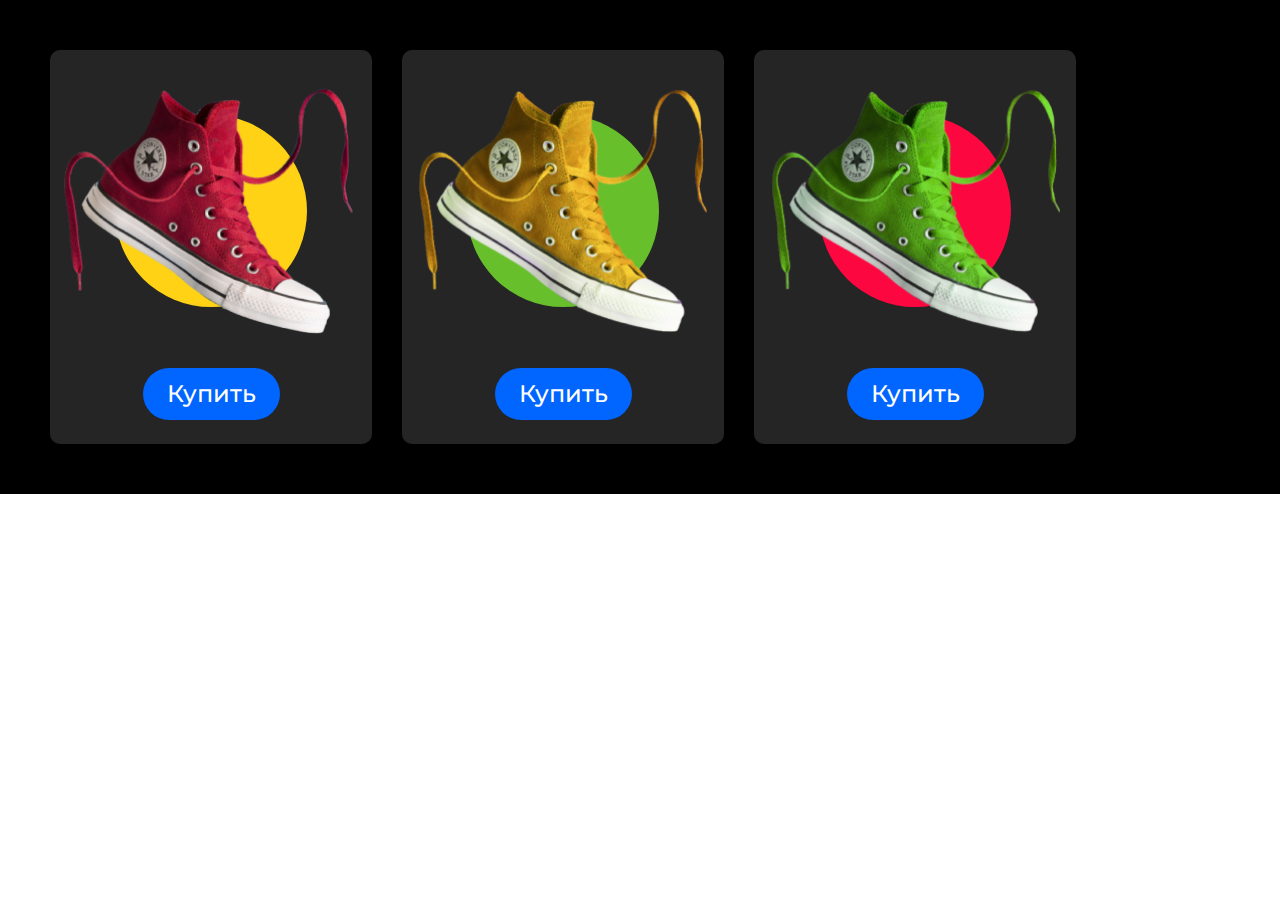
<file: module1-task2/index.html>
<!DOCTYPE html>
<html>
  <head>
    <meta charset="utf-8">
    <title></title>
    <link rel="preconnect" href="https://fonts.googleapis.com">
    <link rel="preconnect" href="https://fonts.gstatic.com" crossorigin>
    <link href="https://fonts.googleapis.com/css2?family=Montserrat:wght@400;500&display=swap" rel="stylesheet">
    <link rel="stylesheet" href="style.css">
  </head>
  <body>
    <section class="shoes">
      <div class="shoes__wrapper container">
        <article class="shoes__card shoes-card shoes-card--hover-1">
          <div class="shoes-card__img shoes-card__img--gold">
            <img src="assets/shoes-card-1.png" width="322" height="274" alt="Кеды">
          </div>
          <div class="shoes-card__content">
            <button class="shoes-card__buy-btn" type="button">Купить</button>
          </div>
        </article>
        <article class="shoes__card shoes-card shoes-card--hover-2">
          <div class="shoes-card__img shoes-card__img--green">
            <img src="assets/shoes-card-2.png" width="322" height="274" alt="Кеды">
          </div>
          <div class="shoes-card__content">
            <button class="shoes-card__buy-btn" type="button">Купить</button>
          </div>
        </article>
        <article class="shoes__card shoes-card shoes-card--hover-3">
          <div class="shoes-card__img shoes-card__img--red">
            <img src="assets/shoes-card-3.png" width="322" height="274" alt="Кеды">
          </div>
          <div class="shoes-card__content">
            <button class="shoes-card__buy-btn" type="button">Купить</button>
          </div>
        </article>
      </div>
    </section>
  </body>
</html>
</file>
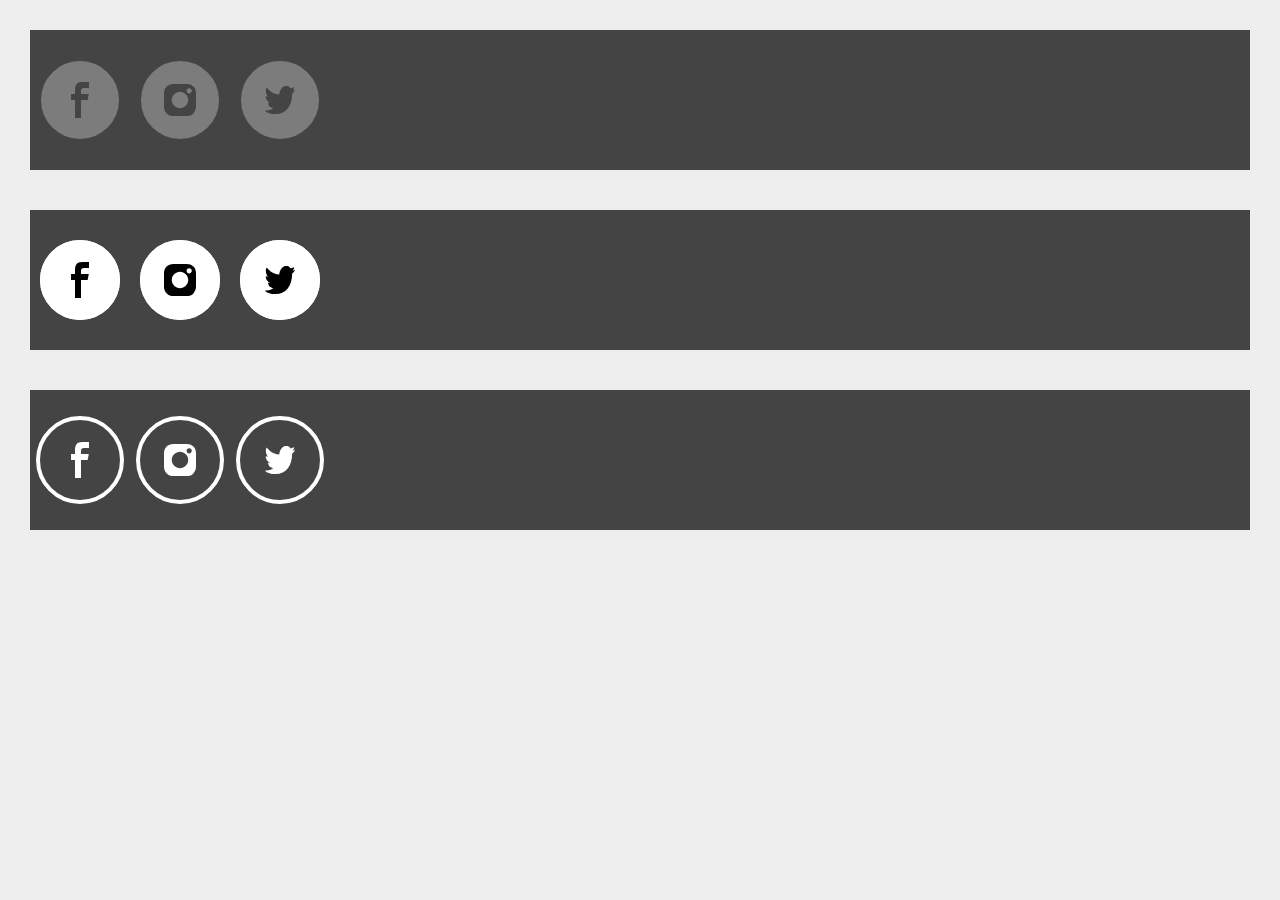
<file: module1-task3/index.html>
<!DOCTYPE html>
<html>
  <head>
    <meta charset="utf-8">
    <title></title>
    <link rel="stylesheet" href="style.css">
  </head>
  <body>
    <div class="box">
      <a href="#" class="btn btn--1">
        <span class="visually-hidden">facebook</span>
        <svg xmlns="http://www.w3.org/2000/svg" width="18" height="36" viewBox="0 0 9 18">
          <path d="M6.5 3H9V0H5.6C2.8 0 2 1.7 2 4.2V6H0V9H2V18H5V9H8.3L8.9 6H5V4.5C5 3.7 5.3 3 6.5 3Z" />
        </svg>
      </a>

      <a href="#" class="btn btn--1">
        <span class="visually-hidden">instagram</span>
        <svg xmlns="http://www.w3.org/2000/svg" width="32" height="32" viewBox="0 0 16 16">
          <path d="M14.7 1.3C13.8 0.4 12.7 0 11.3 0H4.7C1.9 0 0 1.9 0 4.7V11.3C0 12.7 0.4 13.9 1.4 14.7C2.3 15.6 3.4 16 4.7 16H11.3C12.7 16 13.9 15.6 14.7 14.7C15.5 13.8 16 12.7 16 11.3V4.7C16 3.3 15.6 2.1 14.7 1.3ZM8 12.1C5.8 12.1 3.9 10.3 3.9 8C3.9 5.7 5.8 3.9 8 3.9C10.2 3.9 12.1 5.7 12.1 8C12.1 10.3 10.2 12.1 8 12.1ZM12.6 4.7C11.9 4.7 11.3 4.2 11.3 3.4C11.3 2.6 11.8 2.1 12.6 2.1C13.3 2.1 13.9 2.7 13.9 3.4C13.9 4.1 13.3 4.7 12.6 4.7Z" />
        </svg>
      </a>

      <a href="#" class="btn btn--1">
        <span class="visually-hidden">twitter</span>
        <svg xmlns="http://www.w3.org/2000/svg" width="30" height="28" viewBox="0 0 15 14">
          <path d="M9.7 0.099998C11.2 -0.400002 12.3 0.399998 12.9 1.2C13.4 0.999998 14 0.799998 14.6 0.599998C14.6 1.4 14.1 2 13.8 2.2C14.5 2.4 15 1.8 15 1.8C14.9 2.7 14.1 3.5 13.6 3.7C13.4 10 10.8 14.1 4.7 14C4.2 14 4.8 14 4.3 14C4 14 0.6 13.6 0 12.2C2 12.4 3.4 11.8 4.1 11.1C3.3 10.8 1.7 10.7 1.5 8.3C1.8 8.5 2 8.6 2.6 8.5C1.5 7.7 0.3 7 0.4 5C0.7 5.3 1.3 5.5 1.6 5.4C1 5.2 -0.2 2.3 0.8 0.799998C2.4 2.5 4.1 4.2 7.1 4.3C7.3 2.2 8.1 0.799998 9.7 0.099998Z" />
        </svg>
      </a>
    </div>

    <div class="box">
      <a href="#" class="btn btn--2">
        <span class="visually-hidden">facebook</span>
        <svg xmlns="http://www.w3.org/2000/svg" width="18" height="36" viewBox="0 0 9 18">
          <path d="M6.5 3H9V0H5.6C2.8 0 2 1.7 2 4.2V6H0V9H2V18H5V9H8.3L8.9 6H5V4.5C5 3.7 5.3 3 6.5 3Z" />
        </svg>
      </a>

      <a href="#" class="btn btn--2">
        <span class="visually-hidden">instagram</span>
        <svg xmlns="http://www.w3.org/2000/svg" width="32" height="32" viewBox="0 0 16 16">
          <path d="M14.7 1.3C13.8 0.4 12.7 0 11.3 0H4.7C1.9 0 0 1.9 0 4.7V11.3C0 12.7 0.4 13.9 1.4 14.7C2.3 15.6 3.4 16 4.7 16H11.3C12.7 16 13.9 15.6 14.7 14.7C15.5 13.8 16 12.7 16 11.3V4.7C16 3.3 15.6 2.1 14.7 1.3ZM8 12.1C5.8 12.1 3.9 10.3 3.9 8C3.9 5.7 5.8 3.9 8 3.9C10.2 3.9 12.1 5.7 12.1 8C12.1 10.3 10.2 12.1 8 12.1ZM12.6 4.7C11.9 4.7 11.3 4.2 11.3 3.4C11.3 2.6 11.8 2.1 12.6 2.1C13.3 2.1 13.9 2.7 13.9 3.4C13.9 4.1 13.3 4.7 12.6 4.7Z" />
        </svg>
      </a>

      <a href="#" class="btn btn--2">
        <span class="visually-hidden">twitter</span>
        <svg xmlns="http://www.w3.org/2000/svg" width="30" height="28" viewBox="0 0 15 14">
          <path d="M9.7 0.099998C11.2 -0.400002 12.3 0.399998 12.9 1.2C13.4 0.999998 14 0.799998 14.6 0.599998C14.6 1.4 14.1 2 13.8 2.2C14.5 2.4 15 1.8 15 1.8C14.9 2.7 14.1 3.5 13.6 3.7C13.4 10 10.8 14.1 4.7 14C4.2 14 4.8 14 4.3 14C4 14 0.6 13.6 0 12.2C2 12.4 3.4 11.8 4.1 11.1C3.3 10.8 1.7 10.7 1.5 8.3C1.8 8.5 2 8.6 2.6 8.5C1.5 7.7 0.3 7 0.4 5C0.7 5.3 1.3 5.5 1.6 5.4C1 5.2 -0.2 2.3 0.8 0.799998C2.4 2.5 4.1 4.2 7.1 4.3C7.3 2.2 8.1 0.799998 9.7 0.099998Z" />
        </svg>
      </a>
    </div>


    <div class="box">
      <a href="#" class="btn btn--3">
        <span class="visually-hidden">facebook</span>
        <svg xmlns="http://www.w3.org/2000/svg" width="18" height="36" viewBox="0 0 9 18">
          <path d="M6.5 3H9V0H5.6C2.8 0 2 1.7 2 4.2V6H0V9H2V18H5V9H8.3L8.9 6H5V4.5C5 3.7 5.3 3 6.5 3Z" />
        </svg>
      </a>

      <a href="#" class="btn btn--3">
        <span class="visually-hidden">instagram</span>
        <svg xmlns="http://www.w3.org/2000/svg" width="32" height="32" viewBox="0 0 16 16">
          <path d="M14.7 1.3C13.8 0.4 12.7 0 11.3 0H4.7C1.9 0 0 1.9 0 4.7V11.3C0 12.7 0.4 13.9 1.4 14.7C2.3 15.6 3.4 16 4.7 16H11.3C12.7 16 13.9 15.6 14.7 14.7C15.5 13.8 16 12.7 16 11.3V4.7C16 3.3 15.6 2.1 14.7 1.3ZM8 12.1C5.8 12.1 3.9 10.3 3.9 8C3.9 5.7 5.8 3.9 8 3.9C10.2 3.9 12.1 5.7 12.1 8C12.1 10.3 10.2 12.1 8 12.1ZM12.6 4.7C11.9 4.7 11.3 4.2 11.3 3.4C11.3 2.6 11.8 2.1 12.6 2.1C13.3 2.1 13.9 2.7 13.9 3.4C13.9 4.1 13.3 4.7 12.6 4.7Z" />
        </svg>
      </a>

      <a href="#" class="btn btn--3">
        <span class="visually-hidden">twitter</span>
        <svg xmlns="http://www.w3.org/2000/svg" width="30" height="28" viewBox="0 0 15 14">
          <path d="M9.7 0.099998C11.2 -0.400002 12.3 0.399998 12.9 1.2C13.4 0.999998 14 0.799998 14.6 0.599998C14.6 1.4 14.1 2 13.8 2.2C14.5 2.4 15 1.8 15 1.8C14.9 2.7 14.1 3.5 13.6 3.7C13.4 10 10.8 14.1 4.7 14C4.2 14 4.8 14 4.3 14C4 14 0.6 13.6 0 12.2C2 12.4 3.4 11.8 4.1 11.1C3.3 10.8 1.7 10.7 1.5 8.3C1.8 8.5 2 8.6 2.6 8.5C1.5 7.7 0.3 7 0.4 5C0.7 5.3 1.3 5.5 1.6 5.4C1 5.2 -0.2 2.3 0.8 0.799998C2.4 2.5 4.1 4.2 7.1 4.3C7.3 2.2 8.1 0.799998 9.7 0.099998Z" />
        </svg>
      </a>
    </div>
  </body>
</html>
</file>
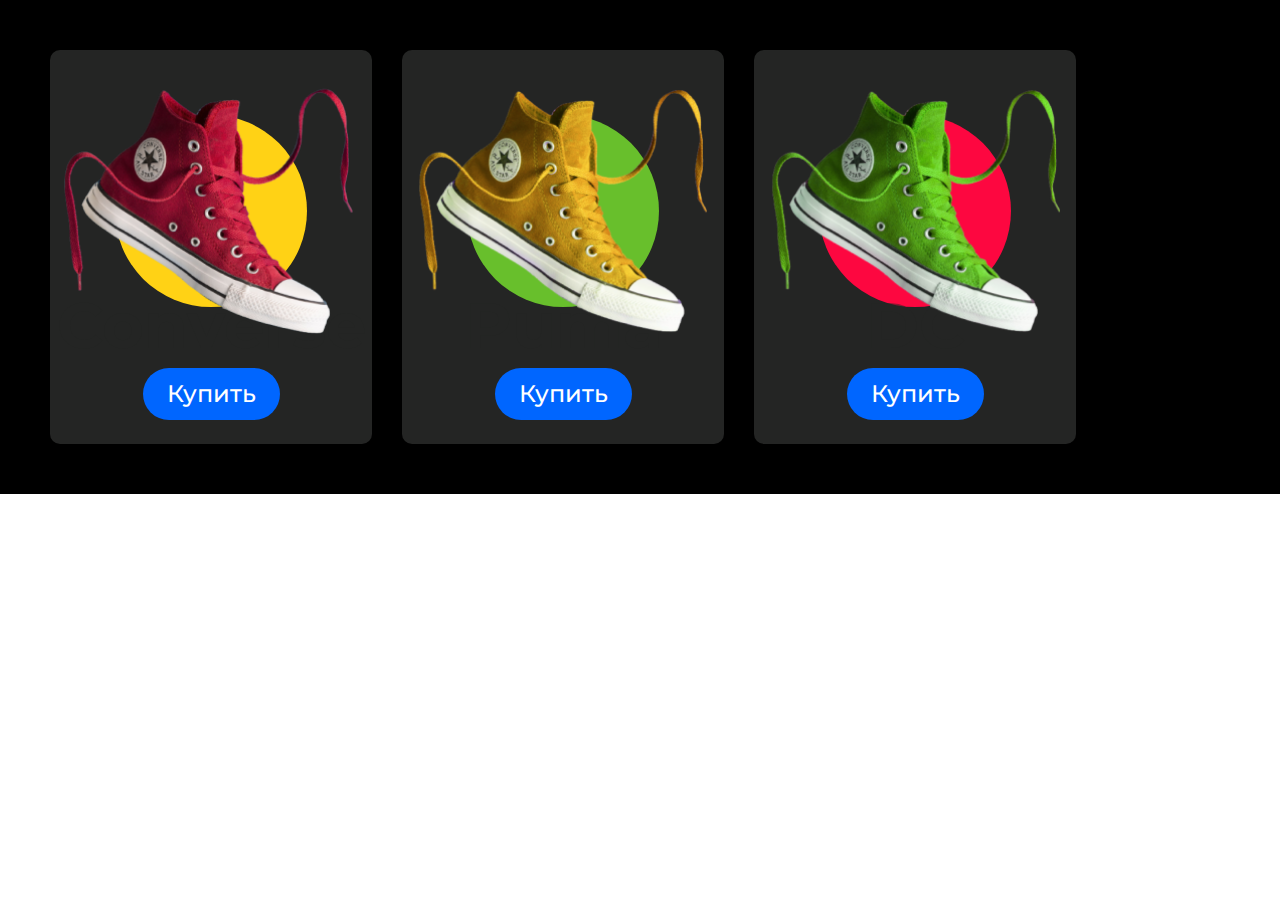
<file: module2-task1/index.html>
<!DOCTYPE html>
<html>
  <head>
    <meta charset="utf-8" />
    <title>Магазин обуви</title>
    <link rel="preconnect" href="https://fonts.googleapis.com" />
    <link rel="preconnect" href="https://fonts.gstatic.com" crossorigin />
    <link href="https://fonts.googleapis.com/css2?family=Montserrat:wght@400;500&display=swap" rel="stylesheet" />
    <link rel="stylesheet" href="style.css" />
  </head>
  <body>
    <section class="shoes">
      <div class="shoes__wrapper container">
        <article class="shoes__card shoes-card" data-brand="Converse" tabindex="0">
          <div class="shoes-card__img shoes-card__img--gold">
            <img src="img/shoes-card-1.png" width="322" height="274" alt="Кеды">
          </div>
          <div class="shoes-card__content">
            <button class="shoes-card__buy-btn" type="button">Купить</button>
          </div>
        </article>
        <article class="shoes__card shoes-card" data-brand="Puma" tabindex="0">
          <div class="shoes-card__img shoes-card__img--green">
            <img src="img/shoes-card-2.png" width="322" height="274" alt="Кеды">
          </div>
          <div class="shoes-card__content">
            <button class="shoes-card__buy-btn" type="button">Купить</button>
          </div>
        </article>
        <article class="shoes__card shoes-card" data-brand="DC" tabindex="0">
          <div class="shoes-card__img shoes-card__img--red">
            <img src="img/shoes-card-3.png" width="322" height="274" alt="Кеды">
          </div>
          <div class="shoes-card__content">
            <button class="shoes-card__buy-btn" type="button">Купить</button>
          </div>
        </article>
      </div>
    </section>
  </body>
</html>
</file>
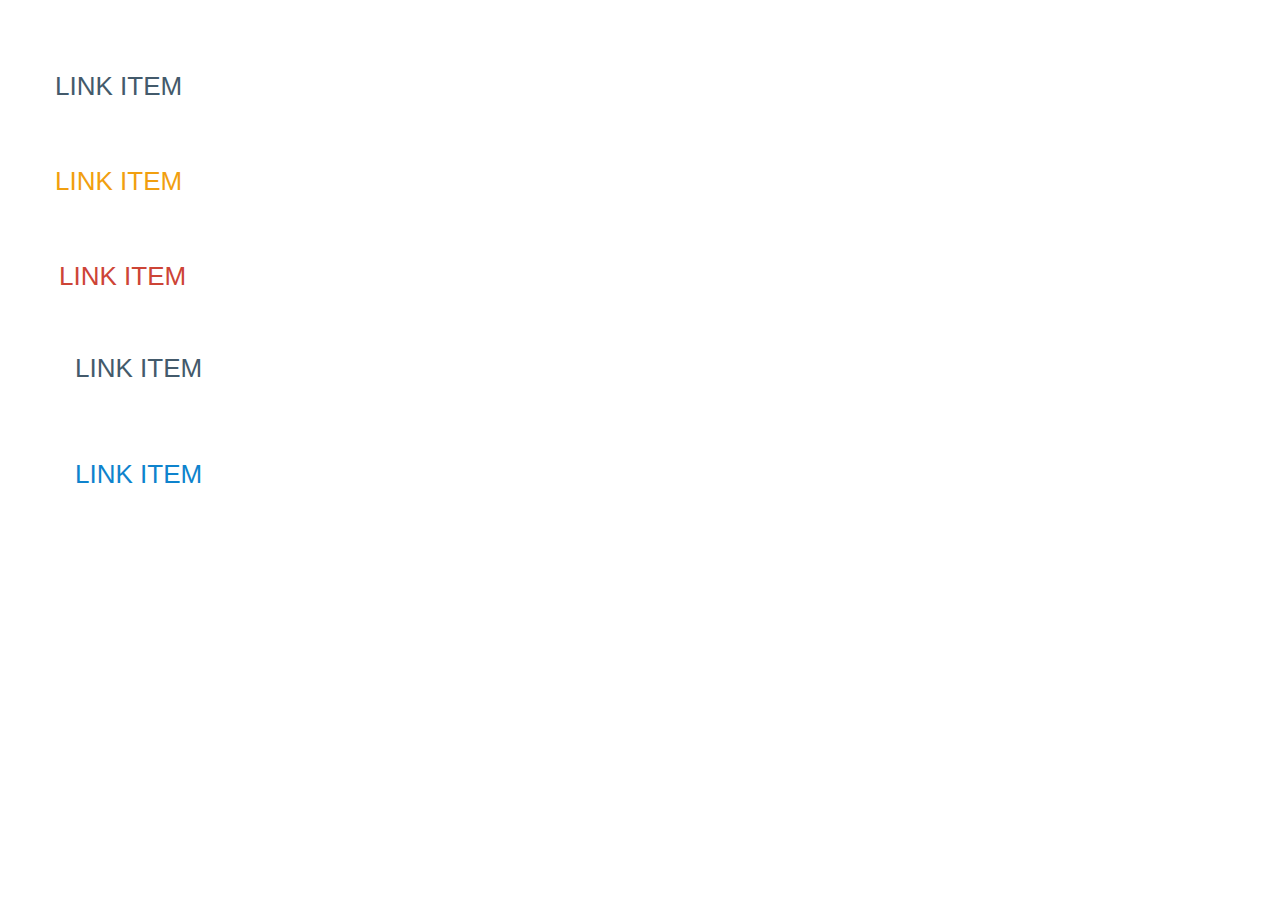
<file: module2-task2/index.html>
<!DOCTYPE html>
<html>
  <head>
    <meta charset="utf-8" />
    <title></title>
    <link rel="stylesheet" href="style.css" />
  </head>
  <body>
    <p>
      <a href="#" class="link link--1">link item</a>
    </p>

    <p>
      <a href="#" class="link link--2">link item</a>
    </p>

    <p>
      <a href="#" class="link link--3">link item</a>
    </p>

    <p>
      <a href="#" class="link link--4">link item</a>
    </p>

    <p>
      <a href="#" class="link link--5">link item</a>
    </p>
  </body>
</html>
</file>
<file: module1-task2/style.css>
*,
*::before,
*::after {
  box-sizing: border-box;
}

html,
body {
  width: 100%;
  height: 100%;
  margin: 0;
  padding: 0;
}

.shoes {
  padding: 50px;
  background-color: #000000;
}

.shoes__wrapper {
  display: flex;
  flex-wrap: wrap;
  gap: 30px;
}

.shoes-card {
  position: relative;

  width: 322px;
  flex-shrink: 0;

  padding: 24px 0;
  overflow: hidden;

  font-family: "Montserrat", "Arial", sans-serif;

  background-color: #242524;
  border-radius: 10px;

  justify-self: center;

  transition:
          background-color 0.3s ease,
          box-shadow 0.3s ease;
}

.shoes-card:hover {
  transition-duration: 0.75s;
}

.shoes-card__img {
  display: flex;
  justify-content: center;
  align-items: center;
  width: 100%;
  height: 274px;
  margin-bottom: 20px;
}

.shoes-card__img img {
  z-index: 1;
}

.shoes-card__img::before {
  content: "";
  position: absolute;

  width: 192px;
  height: 192px;

  border-radius: 50%;
}

.shoes-card__img--gold::before {
  background-color: #ffd215;
}

.shoes-card__img--red::before {
  background-color: #fd0740;
}

.shoes-card__img--green::before {
  background-color: #68bf2c;
}

.shoes-card__content {
  position: relative;
  z-index: 1;

  display: flex;
  justify-content: center;
  align-items: center;
  padding: 0 20px;
}

.shoes-card__buy-btn {
  padding: 8px 24px;

  font-weight: 500;
  font-size: 24px;
  line-height: 150%;
  font-family: inherit;
  color: #ffffff;

  background-color: #0066ff;
  border: none;
  border-radius: 100px;
  cursor: pointer;

  transition:
          background-color 0.5s ease,
          box-shadow 0.3s ease 0.2s;
}

.shoes-card__buy-btn:hover,
.shoes-card__buy-btn:focus {
  box-shadow: 0 0 10px 0 #0066ff;
  background-color: #02388a;
}

.shoes-card--hover-1:hover {
  background-color: #ffd215;
  box-shadow: 5px 5px 0px #68bf2c;
}

.shoes-card--hover-2:hover {
  background-color: #68bf2c;
  box-shadow: 5px 5px 0px #fd0740;
}

.shoes-card--hover-3:hover {
  background-color: #fd0740;
  box-shadow: 5px 5px 0px #ffd215;
}
</file>
<file: module1-task3/style.css>
* {
  box-sizing: border-box;
}

body {
  margin: 0;
  padding: 30px;
  font-family: Arial, sans-serif;
  font-size: 18px;
  background-color: #eeeeee;
}

.visually-hidden {
  position: absolute;
  width: 1px;
  height: 1px;
  margin: -1px;
  clip: rect(1px 1px 1px 1px);
}

.box {
  padding: 30px 10px;
  background-color: #444444;
  color: #000000;
  margin-bottom: 40px;

  display: flex;
  align-items: center;
  gap: 20px;
}

.btn {
  font-family: inherit;
  color: inherit;
  text-decoration: none;

  width: 80px;
  height: 80px;
  padding: 5px;

  display: flex;
  justify-content: center;
  align-items: center;

  border: none;
  border-radius: 50%;
}

.btn--1 {
  background-color: rgba(255, 255, 255, 0.3);
  outline: 5px solid #444444;
  outline-offset: -1px;

  transition:
          background-color 0.2s ease,
          outline-color 0.5s ease;
}

.btn--1 svg {
  fill: #444444;
  transition: fill 0.2s ease;
}

.btn--1:hover {
  background-color: #FFC700;
}

.btn--1:focus {
  outline-color: #AF4FFF;
}

.btn--1:focus svg {
  fill: #ffffff;
}

.btn--2 {
  background-color: #fff;

  outline: 4px solid #ffffff;
  outline-offset: -4px;

  transition:
          outline-color 0.3s ease,
          outline-offset 0.3s ease;
}

.btn--2:hover, .btn--2:focus {
  outline-color: #444444;
  outline-offset: -10px;
}

.btn--3 {
  background-color: transparent;
  fill: #ffffff;
  outline: 4px solid #ffffff;
  outline-offset: 0px;

  transition:
          box-shadow 0.3s ease,
          outline-offset 0.3s ease;
}

.btn--3:hover, .btn--3:focus {
  outline-offset: -10px;
  box-shadow: 0px 0px 0px 10px rgba(255, 255, 255, 0.3);
}
</file>
<file: module2-task1/style.css>
*,
*::before,
*::after {
  box-sizing: border-box;
}

html,
body {
  width: 100%;
  height: 100%;
  margin: 0;
  padding: 0;
}

.container {
  width: 100%;
  padding: 0 50px;
}

.shoes {
  padding: 50px 0;
  background-color: #000000;
}

.shoes__wrapper {
  display: flex;
  flex-wrap: wrap;
  gap: 30px;
}

.shoes-card {
  position: relative;

  width: 322px;
  flex-shrink: 0;
  padding: 24px 0;
  overflow: hidden;

  font-family: "Montserrat", "Arial", sans-serif;

  background-color: #242524;
  border-radius: 10px;

  justify-self: center;
}

.shoes-card::before {
  content: attr(data-brand);
  position: absolute;
  bottom: 22%;
  left: 50%;
  z-index: 1;

  font-weight: 700;
  font-size: 64px;
  line-height: 100%;
  text-align: center;
  color: rgba(36, 37, 36, 0.5);
  white-space: nowrap;

  transform: translate(-50%, 0);

  pointer-events: none;
}

.shoes-card__img {
  display: flex;
  justify-content: center;
  align-items: center;
  width: 100%;
  height: 274px;
  margin-bottom: 20px;
}

.shoes-card__img img {
  z-index: 1;

  transition: transform 0.3s ease;
}

.shoes-card:hover .shoes-card__img img,
.shoes-card:focus .shoes-card__img img,
.shoes-card:focus-within .shoes-card__img img {
  transform: rotate(-25deg);

  transition: transform 0.6s ease;
}

.shoes-card__img::before {
  content: "";
  position: absolute;

  width: 192px;
  height: 192px;

  background-color: #68bf2c;
  border-radius: 50%;

  transition: transform 0.3s ease;
}

.shoes-card:hover .shoes-card__img::before,
.shoes-card:focus .shoes-card__img::before,
.shoes-card:focus-within .shoes-card__img::before {
  transform: scale(3);

  transition: transform 0.6s ease;
}

.shoes-card__img--gold::before {
  background-color: #ffd215;
}

.shoes-card__img--red::before {
  background-color: #fd0740;
}

.shoes-card__img--green::before {
  background-color: #68bf2c;
}

.shoes-card__content {
  position: relative;
  z-index: 1;

  display: flex;
  justify-content: center;
  align-items: center;
  padding: 0 20px;
}

.shoes-card__buy-btn {
  padding: 8px 24px;

  font-weight: 500;
  font-size: 24px;
  line-height: 150%;
  font-family: inherit;
  color: #ffffff;

  background-color: #0066ff;
  border: none;
  border-radius: 100px;
  cursor: pointer;

  transition: box-shadow 0.3s ease, background-color 0.2s;
}

.shoes-card__buy-btn:hover,
.shoes-card__buy-btn:focus {
  box-shadow: 0 0 20px 0 #0066ff;
}

.shoes-card:hover .shoes-card__buy-btn,
.shoes-card:focus .shoes-card__buy-btn {
  background-color: #012e72;

  transition: box-shadow 0.3s ease, background-color 0.2s ease 0.1s;
}
</file>
<file: module2-task2/style.css>
*,
*::before,
*::after {
  box-sizing: border-box;
}

body {
  font-family: Arial, sans-serif;
  font-size: 26px;
  margin: 0;
  padding: 30px;
}

.link {
  font-family: inherit;
  font-size: inherit;
  outline: none;
  text-decoration: none;
  display: inline-block;
  position: relative;
  margin: 15px 25px;
  text-transform: uppercase;
}

.link--1 {
  color: #435a6b;
}

.link--2 {
  color: #f19f0f;
  padding: 8px 0;
}


.link--3 {
  color: #cd4436;
  padding: 0 4px;
  height: 1em;
}

.link--4 {
  color: #435a6b;
  padding: 0 20px;
  height: 50px;
  line-height: 50px;
}

.link--5 {
  padding: 10px 20px;
  color: #0e83cd;
}
</file>
